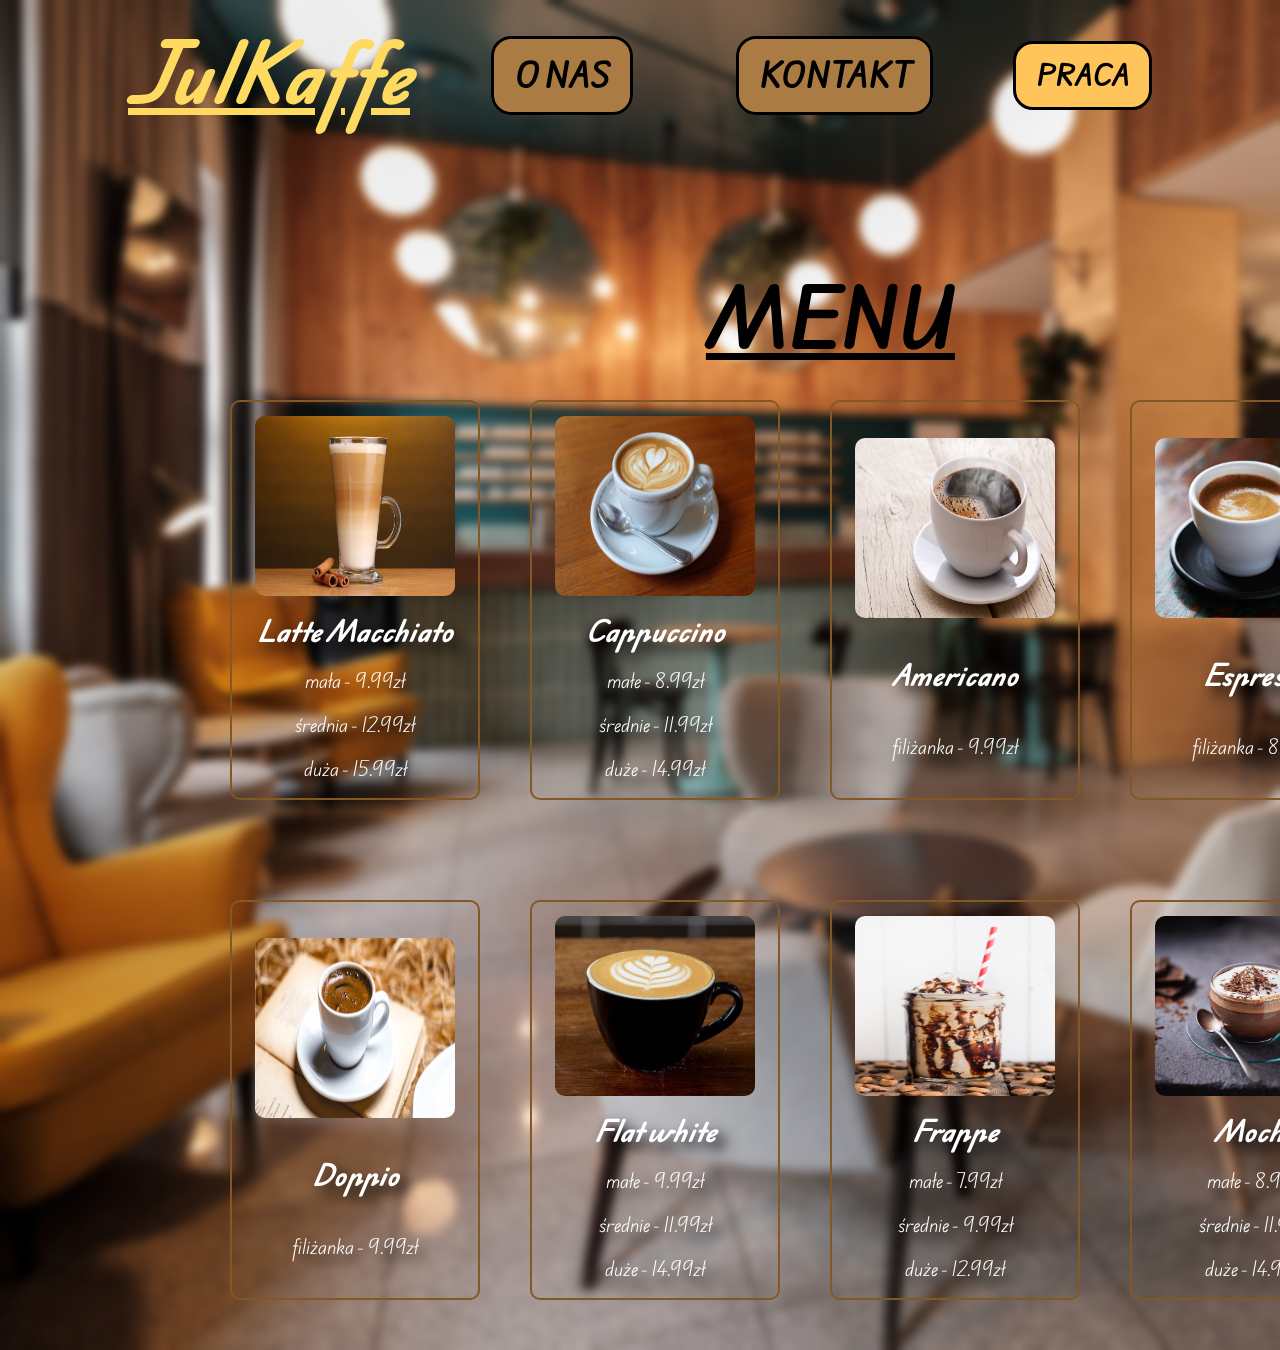
<file: index.html>
<!DOCTYPE html>
<html lang="en">
<head>
    <meta charset="UTF-8">
    <meta name="viewport" content="width=device-width, initial-scale=1.0">
    <title>Kawiarnia</title>
    <link rel="stylesheet" href="kawiarnia.css">
    <link rel="preconnect" href="https://fonts.googleapis.com">
<link rel="preconnect" href="https://fonts.gstatic.com" crossorigin>
<link href="https://fonts.googleapis.com/css2?family=Edu+AU+VIC+WA+NT+Hand:wght@400..700&family=Montserrat:ital,wght@0,100..900;1,100..900&family=Playwrite+AR:wght@100..400&display=swap" rel="stylesheet">
</head>
<body>
        <header>
            <div class="logo">
                JulKaffe
            </div>
            <ul>
                <li><a class="przenies" href="onas.html">O NAS</a></li>
                <li><a class="przenies"href="kontakt.html">KONTAKT</a></li>
            </ul>
            <div class="container">
                <button type="submit" class="btn guzik" onclick="openPopup()">PRACA</button>
            <div class="popup" id="popup">
                    <h2>WITAJ!</h2>
                    <p>Jeżeli masz ukończone 18 lat i chciałabyś/chciałbyś dołączyć do naszego teamu wypełnij krótki formularz i poczekaj na wiadomość zwrotną!</p>
                    <a href="formularz.html"><button type="button" class="btn">FORMULARZ</button></a>
                    <button type="button" class="btn" onclick="closePopup()">NIE DZIĘKUJE</button>
                </div>
        </header>
        <div class="menu">
            <div class="gora">MENU</div>
            <div class="dol">
                <div class="pozycja">
                    <img src="latte.jpg" class="fota">
                    <div class="wielkosc">
                        <p class="nazwa">Latte Macchiato</p>
                    </div>  
                    <div class="wielkosc">
                        <p class="cena">mała - 9.99zł</p>
                    </div>  
                    <div class="wielkosc">
                        <p class="cena">średnia - 12.99zł</p>
                </div>  
                <div class="wielkosc">
                    <p class="cena">duża - 15.99zł</p>
                 </div>  
                </div>
                <div class="pozycja">
                    <img src="capucino.jpg" class="fota">
                    <div class="wielkosc">
                        <p class="nazwa">Cappuccino</p>
                    </div>  
                    <div class="wielkosc">
                        <p class="cena">małe - 8.99zł</p>
                    </div>  
                    <div class="wielkosc">
                        <p class="cena">średnie - 11.99zł</p>
                </div>  
                <div class="wielkosc">
                    <p class="cena">duże - 14.99zł</p>
            </div>  
                </div>
                <div class="pozycja">
                    <img src="americano.avif" class="fota">
                    <div class="wielkosc">
                        <p class="nazwa">Americano</p>
                    </div>  
                    <div class="wielkosc">
                        <p class="cena">filiżanka - 9.99zł</p>
                    </div>  
                </div>
                <div class="pozycja">
                    <img src="espresso.jpg" class="fota">
                    <div class="wielkosc">
                        <p class="nazwa">Espresso</p>
                    </div>  
                    <div class="wielkosc">
                        <p class="cena">filiżanka - 8.99zł</p>
                    </div>  
                </div>
                <div class="pozycja">
                    <img src="doppio.jpg" class="fota">
                    <div class="wielkosc">
                        <p class="nazwa">Doppio</p>
                    </div>  
                    <div class="wielkosc">
                        <p class="cena">filiżanka - 9.99zł</p>
                    </div>  
                </div>
                <div class="pozycja">
                    <img src="flat white.jpg" class="fota">
                    <div class="wielkosc">
                        <p class="nazwa">Flat white</p>
                    </div>  
                    <div class="wielkosc">
                        <p class="cena">małe - 9.99zł</p>
                    </div>  
                    <div class="wielkosc">
                        <p class="cena">średnie - 11.99zł</p>
                </div>  
                <div class="wielkosc">
                    <p class="cena">duże - 14.99zł</p>
                </div>  
                </div>
                <div class="pozycja">
                    <img src="frappe.jpg" class="fota">
                    <div class="wielkosc">
                        <p class="nazwa">Frappe</p>
                    </div>  
                    <div class="wielkosc">
                        <p class="cena">małe - 7.99zł</p>
                    </div>  
                    <div class="wielkosc">
                        <p class="cena">średnie - 9.99zł</p>
                </div>  
                <div class="wielkosc">
                    <p class="cena">duże - 12.99zł</p>
                </div>  
                </div>
                <div class="pozycja">
                    <img src="mocha.png" class="fota">
                    <div class="wielkosc">
                        <p class="nazwa">Mocha</p>
                    </div>  
                    <div class="wielkosc">
                        <p class="cena">małe - 8.99zł</p>
                    </div>  
                    <div class="wielkosc">
                        <p class="cena">średnie - 11.99zł</p>
                </div>  
                <div class="wielkosc">
                    <p class="cena">duże - 14.99zł</p>
                </div>  
                </div>
            </div>
        </div> 
        <script>
            let popup = document.getElementById("popup");

            function openPopup(){
                popup.classList.add("open-popup");
            }
            function closePopup(){
                popup.classList.remove("open-popup");
            }
        </script> 
</body>
</html>
</file>
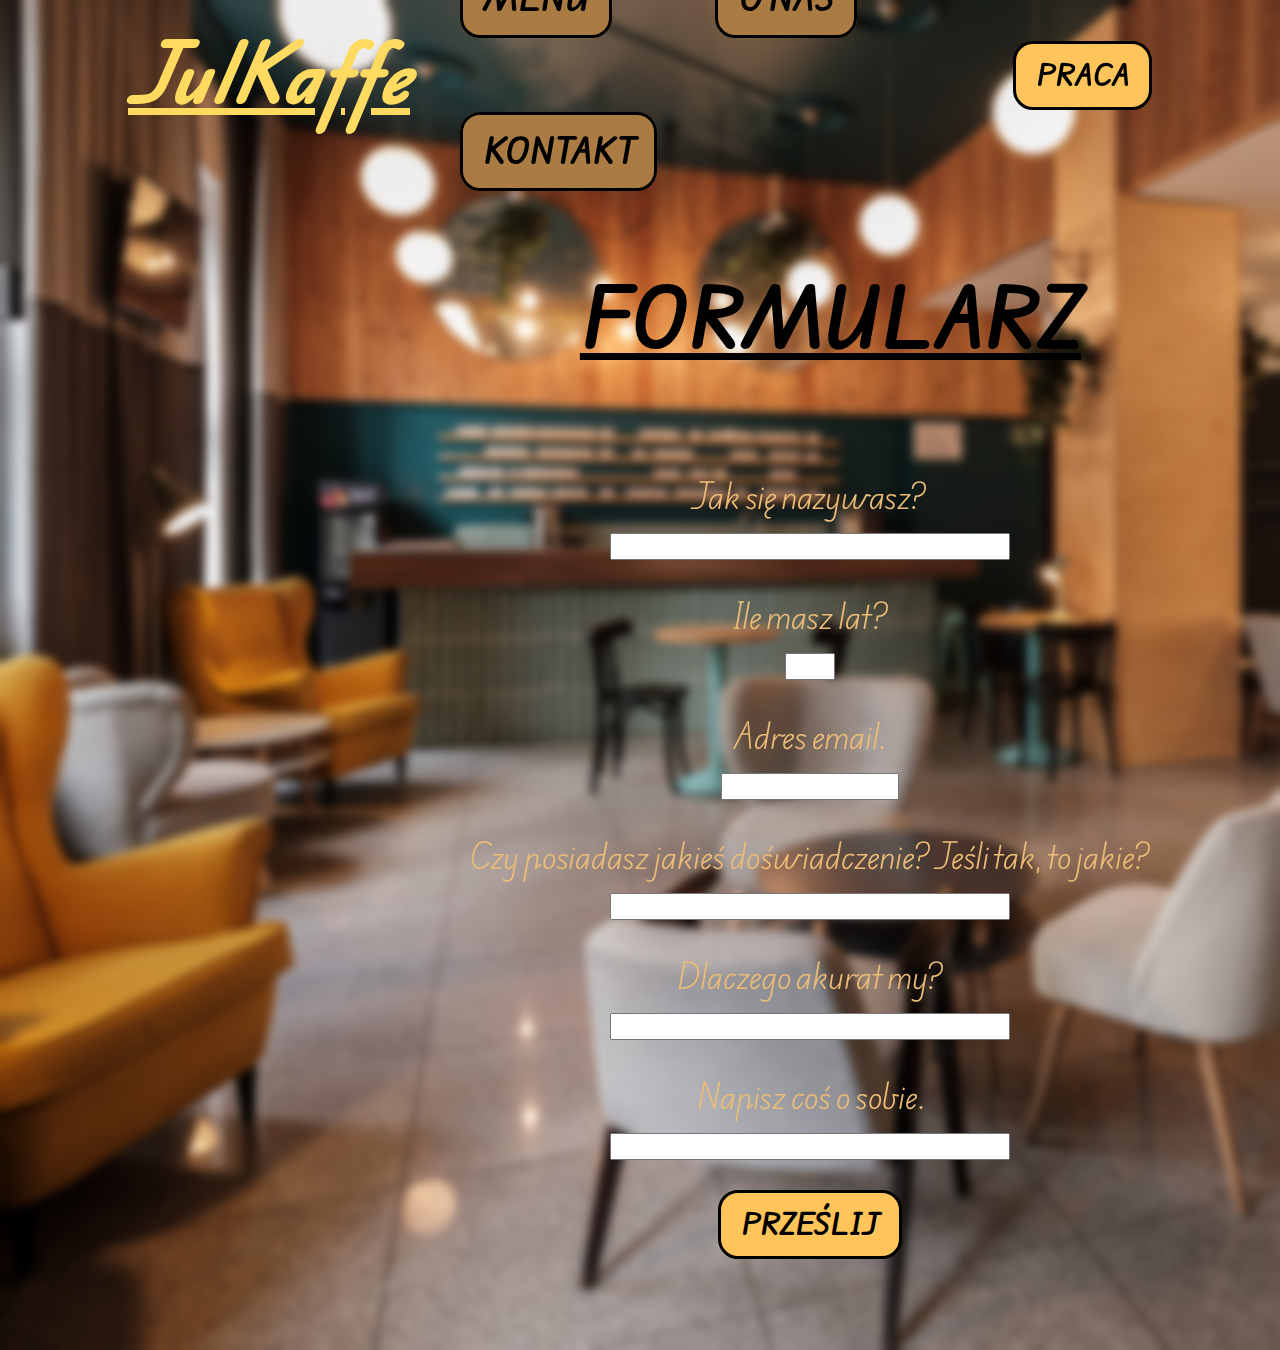
<file: formularz.html>
<!DOCTYPE html>
<html lang="en">
<head>
    <meta charset="UTF-8">
    <meta name="viewport" content="width=device-width, initial-scale=1.0">
    <title>Kawiarnia</title>
    <link rel="stylesheet" href="kawiarnia.css">
    <link rel="preconnect" href="https://fonts.googleapis.com">
<link rel="preconnect" href="https://fonts.gstatic.com" crossorigin>
<link href="https://fonts.googleapis.com/css2?family=Edu+AU+VIC+WA+NT+Hand:wght@400..700&family=Montserrat:ital,wght@0,100..900;1,100..900&family=Playwrite+AR:wght@100..400&display=swap" rel="stylesheet">
</head>
<body>
        <header>
            <div class="logo">
                JulKaffe
            </div>
            <ul>
                <li><a class="przenies" href="index.html">MENU</a></li>
                <li><a class="przenies" href="onas.html">O NAS</a></li>
                <li><a class="przenies" href="kontakt.html">KONTAKT</a></li>
            </ul>
            <div class="container">
                <button type="submit" class="btn guzik" onclick="openPopup()">PRACA</button>
            <div class="popup" id="popup">
                    <h2>WITAJ!</h2>
                    <p>Jeżeli masz ukończone 18 lat i chciałabyś/chciałbyś dołączyć do naszego teamu wypełnij krótki formularz i poczekaj na wiadomość zwrotną!</p>
                    <a href="formularz.html"><button type="button" class="btn">FORMULARZ</button></a>
                    <button type="button" class="btn" onclick="closePopup()">NIE DZIĘKUJE</button>
                </div>
        </header>
        <div class="menu">
            <div class="tytul gora tytul2">FORMULARZ</div>
                <form>
                    <label for="kto">Jak się nazywasz?</label>
                    <input type="text" id="kto" class="kto" required>
                    <label for="wiek">Ile masz lat?</label>
                    <input type="number" id="wiek" class="wiek" required>
                    <label for="mail">Adres email.</label>
                    <input type="email" id="mail" required>
                    <label for="doswiadczenie" class="doswiadczenie2">Czy posiadasz jakieś doświadczenie? Jeśli tak, to jakie?</label>
                    <input type="text" id="doswiadczenie" class="doswiadczenie" required>
                    <label for="dlaczego">Dlaczego akurat my?</label>
                    <input type="text" id="dlaczego" class="dlaczego" required>
                    <label for="sobie">Napisz coś o sobie.</label>
                    <input type="text" id="sobie" class="sobie" required>
                    <button class="guzik">PRZEŚLIJ</button>
                </form>
        </div> 
        <script>
            let popup = document.getElementById("popup");

            function openPopup(){
                popup.classList.add("open-popup");
            }
            function closePopup(){
                popup.classList.remove("open-popup");
            }
        </script> 
</body>
</html>
</file>
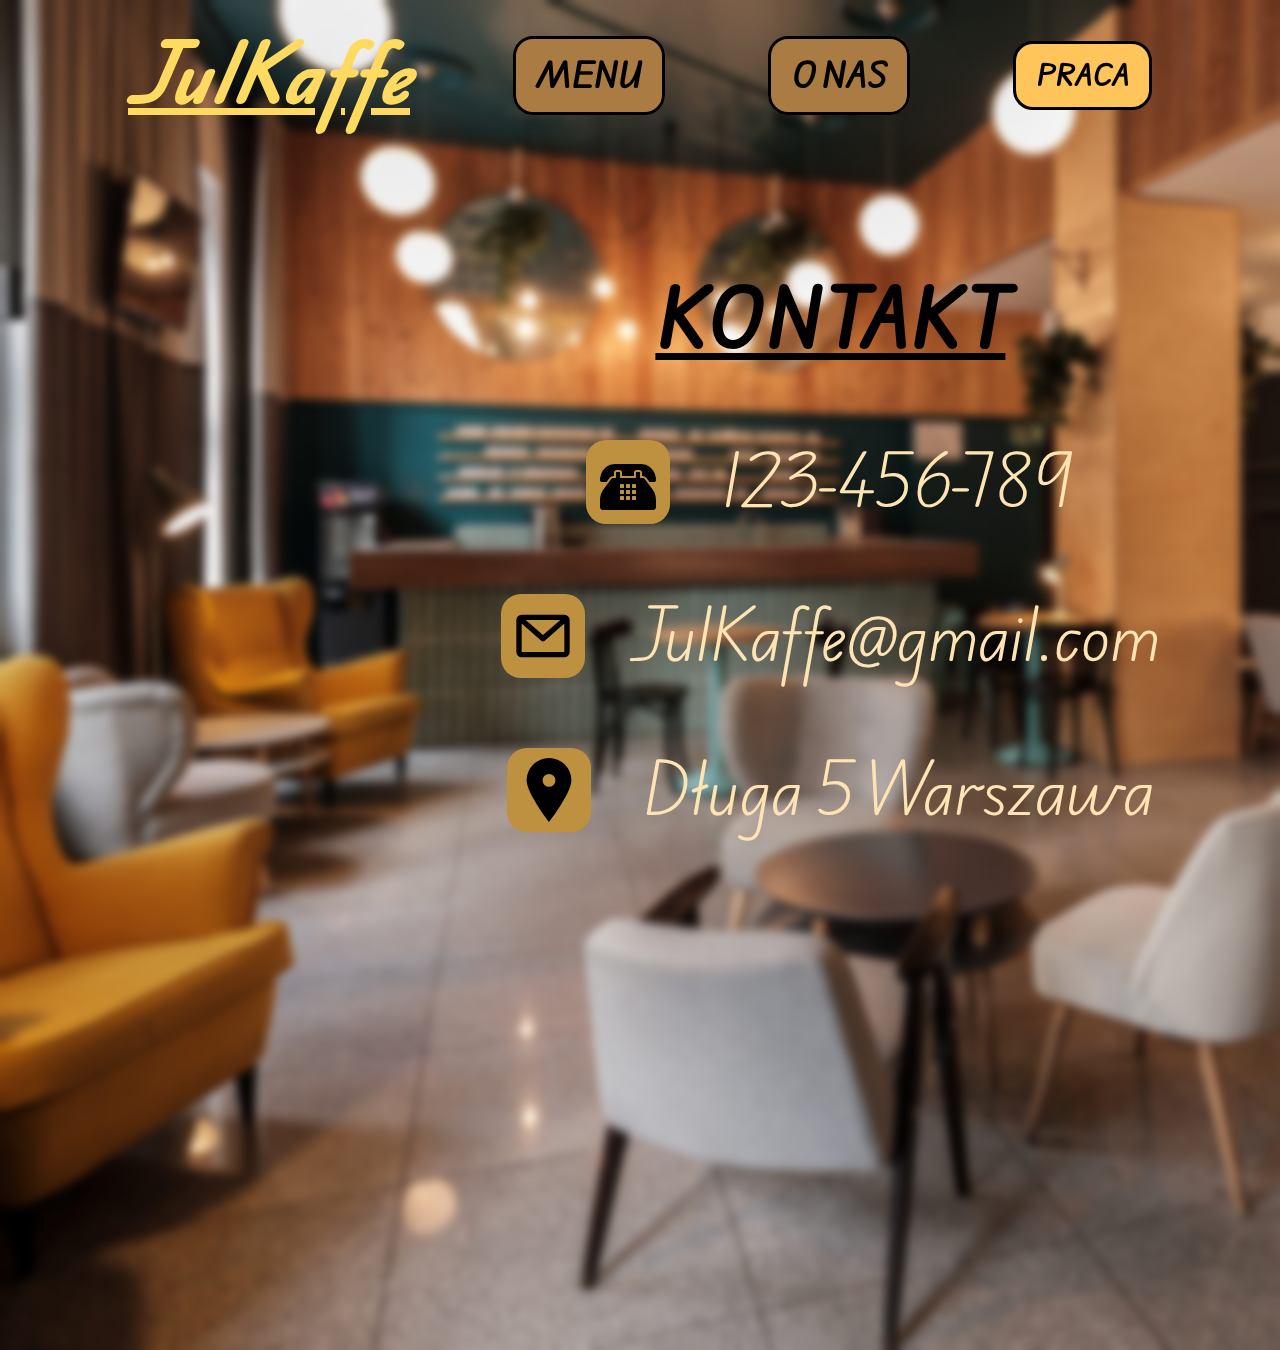
<file: kontakt.html>
<!DOCTYPE html>
<html lang="en">
<head>
    <meta charset="UTF-8">
    <meta name="viewport" content="width=device-width, initial-scale=1.0">
    <title>Kawiarnia</title>
    <link rel="stylesheet" href="kawiarnia.css">
    <link rel="preconnect" href="https://fonts.googleapis.com">
<link rel="preconnect" href="https://fonts.gstatic.com" crossorigin>
<link href="https://fonts.googleapis.com/css2?family=Edu+AU+VIC+WA+NT+Hand:wght@400..700&family=Montserrat:ital,wght@0,100..900;1,100..900&family=Playwrite+AR:wght@100..400&display=swap" rel="stylesheet">
</head>
<body>
        <header>
            <div class="logo">
                JulKaffe
            </div>
            <ul>
                <li><a class="przenies"href="index.html">MENU</a></li>
                <li><a class="przenies"href="onas.html">O NAS</a></li>
            </ul>
            <div class="container">
                <button type="submit" class="btn guzik" onclick="openPopup()">PRACA</button>
            <div class="popup" id="popup">
                    <h2>WITAJ!</h2>
                    <p>Jeżeli masz ukończone 18 lat i chciałabyś/chciałbyś dołączyć do naszego teamu wypełnij krótki formularz i poczekaj na wiadomość zwrotną!</p>
                    <a href="formularz.html"><button type="button" class="btn">FORMULARZ</button></a>
                    <button type="button" class="btn" onclick="closePopup()">NIE DZIĘKUJE</button>
                </div>
        </header>
        <div class="menu">
            <div class="tytul gora">KONTAKT</div>
            <div class="">
                <div class="kontakty">
                <div class="kont"><img src="telephone_ (1).png" class="ikonka"><div class="opis2">123-456-789</div></div>
                <div class="kont"><img src="email_ (1).png" class="ikonka"><div class="opis2">JulKaffe@gmail.com</div></div>
                <div class="kont"><img src="location_.png" class="ikonka"><div class="opis2">Długa 5 Warszawa</div></div>
                </div>
            </div>
        </div>
        <script>
            let popup = document.getElementById("popup");

            function openPopup(){
                popup.classList.add("open-popup");
            }
            function closePopup(){
                popup.classList.remove("open-popup");
            }
        </script>
</body>
</html>
</file>
<file: kawiarnia.css>
* {
    padding: 0;
    margin: 0;
    box-sizing: border-box;
    font-family: "Edu AU VIC WA NT Hand", cursive;
  }
  

body {
    margin: 0;
    background-size: cover;
    background-image: url(kawiarnia.png);
    backdrop-filter: blur(5px);
}

header {
    width: 100%;
    height: 150px;
    display: flex;
    align-items: center;
    justify-content: space-between;
    background-position: center;
    padding-left: 10%;
    padding-right: 10%;
}

.logo {
    font-size: 70px;
    color: rgb(255, 218, 97);
    text-decoration: double;
    text-decoration: underline;
    font-style: italic;
    font-weight: bold;
}

ul li {
    list-style-type: none;
    display: inline-block;
    padding: 50px;
}

ul li a {
    font-size: 30px;
    text-decoration: none;
    font-weight: bold;
    color: black;
    background-color: rgb(170, 124, 67);
    padding: 10px 20px;
    border-radius: 20px;
    border: solid 3px black;
}

button {
    font-weight: bold;
    text-decoration: none;
    font-size: 25px;
    padding: 10px 20px;
    border-radius: 20px;
    background-color: rgb(255, 197, 90);
    color: black;
    border: solid 3px black;
}

.przenies:hover {
    transition: 0.3s;
    background-color: rgb(235, 188, 119);
    padding: 15px 25px;
    border-radius: 20px;
}

.przenies:not(:hover) {
    transition: 0.3s;
}

.guzik:hover {
    transition: 0.3s;
    padding: 15px 25px;
    background-color: rgb(221, 150, 44);
}

.guzik:not(:hover) {
    transition: 0.3s;
}

.menu {
    margin-left: 18%;
    color: black;
    margin-top: 100px;
    width: 1200px;
    height: 1100px;
    border-radius: 20px;
    
}

.gora {
    display: flex;
    width: 100%;
    height: 100px;
    font-weight: bold;
    font-size: 70px;
    justify-content: center;
    align-items: center;
    text-decoration: underline;
    padding-top: 40px;
}

.dol {
    display: grid;
    grid-template-columns: 300px 300px 300px 300px;
    row-gap: 100px;
    padding-top: 50px;
}   

.pozycja {
    display: flex;
    flex-direction: column;
    justify-content: space-evenly;
    align-items: center;
    height: 400px;
    width: 250px;
    border: 2px solid rgb(131, 88, 39);
    border-radius: 10px;
}
.fota {
    width: 200px ;
    height: 180px;
    border-radius: 10px;
}

.nazwa {
    font-size: 25px;
    color: white;
    text-shadow: 8px 8px 14px black; 
    font-weight: bold;
    font-style: italic;
}

.cena {
    font-size: 17px;
    color: white;
    text-shadow: 8px 8px 14px black;
}

.wielkosc {
    display: flex;
    flex-direction: column;
    align-items: center;
}

.opis {
    display: flex;
}

.reszta {
    display: flex;
    text-align: center;
    margin-top: 70px;
    font-size: 27px;
    color: rgb(255, 228, 179);
}

.kontakty {
    display: flex;
    flex-direction: column;
    align-items: center;
    justify-content: space-between;
    padding-top: 30px;
}

.kont {
    color: rgb(255, 228, 179);
    display: flex;
    align-items: center; 
    margin-top: 50px;
}

.ikonka {
    margin-right: 50px;
    background-color: rgb(189, 145, 63);
    padding: 10px 10px 10px 10px;
    border-radius: 20px;
}   

.opis2 {
    font-size: 60px;
}

.popup {
    width: 400px;
    background-color: #e2e2e2;
    border-radius: 20px;
    position: absolute;
    top: 0%;
    left: 50%;
    transform: translate(-50%, -50%) scale(0.1);
    text-align: center;
    padding: 20px 30px 30px;
    color: black;
    visibility: hidden;
    transition: transform 0.4s, top 0.4s;
    z-index: 1000;
}

.open-popup {
    visibility: visible;
    top: 30%;
    transform: translate(-50%, -50%) scale(1);
    z-index: 1000;
}

.popup h2 {

    z-index: 1000;
}

.popup p {
    font-size: 20px;
    z-index: 1000;
}

.popup button {
    height: 80px;
    width: 200px;
    margin-top: 20px;
    background-color: #277dc4;
    border: none;
    border-radius: 30px;
    font-size: 15px;
    font-weight: bold;
    box-shadow: 0 2px 5px rgba(0, 0, 0, 0.2);    
    z-index: 1000;
}

form {
    padding-top: 20px;
    margin-left: 130px;
    margin-top: 100px;
    width:900px;
    height: 800px;
    border-radius: 20px;
    display: flex;
    flex-direction: column;
    align-items: center;
    color: rgb(235, 188, 119);
    font-size: 30px;
}

label {
    margin-bottom: 10px;
}

input {
    margin-bottom: 30px;
}

.kto, .doswiadczenie, .dlaczego, .sobie{
    width: 400px;
}

.wiek {
    width: 50px;
}

@media screen and (max-width: 384px) {

 


    body {
        background-image: none;
        background-color: rgb(92, 50, 0);
        width: 384px;
    }

    header{
        display: flex;
        flex-direction: column;
        align-items: center;
    }

    ul {
        display: flex;
        flex-direction: column;
        align-items: center;
    }

    .menu {
        width: 384px;
        display: block;
    }

    .gora {
        padding-top: 350px;
        padding-right: 135px;
        width: 384px;
    }

    .dol {
        width: 384px;
        display: flex;
        flex-direction: column;
        padding-top: 100px;
        padding-bottom: 100px;
        justify-content: center;
    }
    
    .tytul {
        display:flex;
        font-size: 50px;
        text-align: center;
    }

    .reszta {
        padding-top: 50px;
        padding-right: 145px;
    }

    .kontakty {
        padding-right: 85px;
    }


    .kont {
        display: flex;
        flex-direction: column;
        align-content: center;
    }

    .ikonka {
        width: 60px;
        height: 60px;
    }

    .opis2 {
        font-size: 30px;
        padding-right: 45px;
        padding-top: 20px;
    }

    .tytul2 {
        padding-top: 500px;
    }

    label {
        font-size: 20px;
    }

    .kto, .doswiadczenie, .dlaczego, .sobie {
        width: 200px;
    }

    form {
        padding-top: 50px;
        padding-right: 145px;
        width: 384px;
        display: flex;
        flex-direction: column;
        align-items: center;
        margin: 0;
    }

    .doswiadczenie2 {
        display: flex;
        text-align: center;
    }

}
</file>
